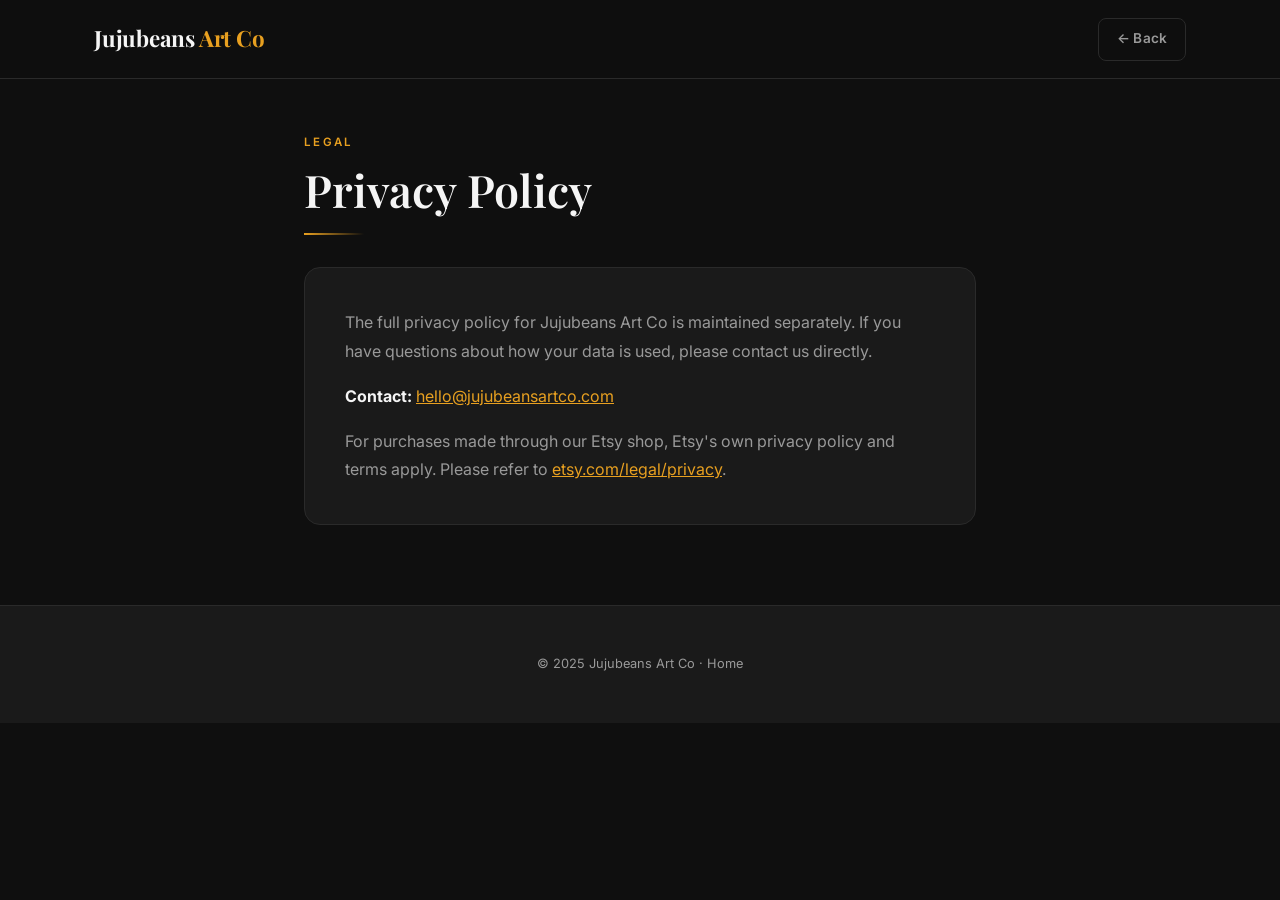
<file: privacy-policy.html>
<!DOCTYPE html>
<html lang="en">
<head>
  <meta charset="UTF-8" />
  <meta name="viewport" content="width=device-width, initial-scale=1.0" />
  <title>Privacy Policy — Jujubeans Art Co</title>
  <meta name="description" content="Privacy Policy for Jujubeans Art Co." />
  <meta name="robots" content="noindex" />
  <link rel="preconnect" href="https://fonts.googleapis.com" />
  <link rel="preconnect" href="https://fonts.gstatic.com" crossorigin />
  <link href="https://fonts.googleapis.com/css2?family=Playfair+Display:wght@600&family=Inter:wght@400;500&display=swap" rel="stylesheet" />
  <link rel="stylesheet" href="styles.css" />
  <link rel="icon" href="data:image/svg+xml,<svg xmlns='http://www.w3.org/2000/svg' viewBox='0 0 100 100'><text y='.9em' font-size='90'>🎨</text></svg>" />
</head>
<body>

  <nav class="nav scrolled" role="navigation" aria-label="Main navigation">
    <div class="container nav-inner">
      <a href="index.html" class="nav-logo" aria-label="Jujubeans Art Co home">
        Jujubeans <span>Art Co</span>
      </a>
      <a href="index.html" class="btn btn-ghost" style="padding: 0.6rem 1.1rem; font-size: 0.85rem;">← Back</a>
    </div>
  </nav>

  <main style="padding: 8rem 0 5rem;">
    <div class="container" style="max-width: 720px;">
      <span class="section-label">Legal</span>
      <h1 class="section-title" style="margin-bottom: 0.5rem;">Privacy Policy</h1>
      <div class="gold-divider left" style="margin-bottom: 2rem;"></div>
      <div style="background: var(--surface); border: 1px solid var(--border); border-radius: var(--radius-lg); padding: 2.5rem; color: var(--text-muted); line-height: 1.8;">
        <p style="margin-bottom: 1rem;">
          The full privacy policy for Jujubeans Art Co is maintained separately. If you have questions about how your data is used, please contact us directly.
        </p>
        <p style="margin-bottom: 1rem;">
          <strong style="color: var(--text);">Contact:</strong>
          <a href="mailto:hello@jujubeansartco.com" style="color: var(--gold);">hello@jujubeansartco.com</a>
        </p>
        <p>
          For purchases made through our Etsy shop, Etsy's own privacy policy and terms apply. Please refer to
          <a href="https://www.etsy.com/legal/privacy" target="_blank" rel="noopener noreferrer" style="color: var(--gold);">etsy.com/legal/privacy</a>.
        </p>
      </div>
    </div>
  </main>

  <footer class="footer" role="contentinfo">
    <div class="container">
      <div class="footer-bottom" style="border: none; margin: 0; padding: 0;">
        <p>
          &copy; 2025 Jujubeans Art Co ·
          <a href="index.html">Home</a>
        </p>
      </div>
    </div>
  </footer>

</body>
</html>
</file>
<file: styles.css>
/* ===========================
   Jujubeans Art Co — styles.css
   =========================== */

/* --- Reset & Base --- */
*, *::before, *::after {
  box-sizing: border-box;
  margin: 0;
  padding: 0;
}

:root {
  --gold: #E8A020;
  --gold-light: #f0b84a;
  --gold-dark: #c4841a;
  --bg: #0f0f0f;
  --surface: #1a1a1a;
  --surface-2: #1e1e1e;
  --border: #2a2a2a;
  --text: #f5f5f5;
  --text-muted: #999;
  --font-display: 'Playfair Display', Georgia, serif;
  --font-body: 'Inter', system-ui, -apple-system, sans-serif;
  --radius: 8px;
  --radius-lg: 16px;
  --transition: 0.25s ease;
}

html {
  scroll-behavior: smooth;
}

body {
  background-color: var(--bg);
  color: var(--text);
  font-family: var(--font-body);
  font-size: 16px;
  line-height: 1.6;
  -webkit-font-smoothing: antialiased;
}

/* --- Google Fonts --- */
@import url('https://fonts.googleapis.com/css2?family=Playfair+Display:ital,wght@0,400;0,600;0,700;1,400;1,600&family=Inter:wght@300;400;500;600&display=swap');

/* --- Utilities --- */
.container {
  width: 100%;
  max-width: 1140px;
  margin: 0 auto;
  padding: 0 1.5rem;
}

.section-label {
  display: inline-block;
  font-size: 0.72rem;
  font-weight: 600;
  letter-spacing: 0.2em;
  text-transform: uppercase;
  color: var(--gold);
  margin-bottom: 0.75rem;
}

.section-title {
  font-family: var(--font-display);
  font-size: clamp(1.8rem, 4vw, 2.8rem);
  font-weight: 600;
  color: var(--text);
  line-height: 1.2;
  margin-bottom: 1rem;
}

.section-subtitle {
  color: var(--text-muted);
  font-size: 1.05rem;
  max-width: 560px;
}

/* --- Buttons --- */
.btn {
  display: inline-flex;
  align-items: center;
  gap: 0.5rem;
  padding: 0.85rem 2rem;
  border-radius: var(--radius);
  font-family: var(--font-body);
  font-size: 0.95rem;
  font-weight: 600;
  cursor: pointer;
  text-decoration: none;
  transition: all var(--transition);
  border: none;
  letter-spacing: 0.02em;
}

.btn-primary {
  background: var(--gold);
  color: #0f0f0f;
}

.btn-primary:hover {
  background: var(--gold-light);
  transform: translateY(-2px);
  box-shadow: 0 8px 32px rgba(232, 160, 32, 0.35);
}

.btn-outline {
  background: transparent;
  color: var(--gold);
  border: 2px solid var(--gold);
}

.btn-outline:hover {
  background: var(--gold);
  color: #0f0f0f;
  transform: translateY(-2px);
}

.btn-ghost {
  background: transparent;
  color: var(--text-muted);
  border: 1px solid var(--border);
}

.btn-ghost:hover {
  color: var(--text);
  border-color: var(--text-muted);
}

/* ===========================
   NAV
   =========================== */
.nav {
  position: fixed;
  top: 0;
  left: 0;
  right: 0;
  z-index: 100;
  padding: 1.1rem 0;
  transition: background var(--transition), border-color var(--transition);
  border-bottom: 1px solid transparent;
}

.nav.scrolled {
  background: rgba(15, 15, 15, 0.92);
  backdrop-filter: blur(12px);
  -webkit-backdrop-filter: blur(12px);
  border-bottom-color: var(--border);
}

.nav-inner {
  display: flex;
  align-items: center;
  justify-content: space-between;
}

.nav-logo {
  font-family: var(--font-display);
  font-size: 1.4rem;
  font-weight: 700;
  color: var(--text);
  text-decoration: none;
  letter-spacing: -0.01em;
}

.nav-logo span {
  color: var(--gold);
}

.nav-cta {
  display: flex;
  align-items: center;
  gap: 0.75rem;
}

/* ===========================
   HERO
   =========================== */
.hero {
  position: relative;
  min-height: 100svh;
  display: flex;
  align-items: center;
  justify-content: center;
  text-align: center;
  overflow: hidden;
  padding: 6rem 0 4rem;
}

.hero-bg {
  position: absolute;
  inset: 0;
  z-index: 0;
}

.hero-bg img {
  width: 100%;
  height: 100%;
  object-fit: cover;
  opacity: 0.18;
}

.hero-bg::after {
  content: '';
  position: absolute;
  inset: 0;
  background: linear-gradient(
    to bottom,
    rgba(15,15,15,0.3) 0%,
    rgba(15,15,15,0.55) 60%,
    rgba(15,15,15,1) 100%
  );
}

/* Animated noise texture overlay */
.hero-bg::before {
  content: '';
  position: absolute;
  inset: 0;
  opacity: 0.04;
  background-image: url("data:image/svg+xml,%3Csvg viewBox='0 0 200 200' xmlns='http://www.w3.org/2000/svg'%3E%3Cfilter id='n'%3E%3CfeTurbulence type='fractalNoise' baseFrequency='0.9' numOctaves='4' stitchTiles='stitch'/%3E%3C/filter%3E%3Crect width='100%25' height='100%25' filter='url(%23n)'/%3E%3C/svg%3E");
  z-index: 1;
}

.hero-content {
  position: relative;
  z-index: 2;
  max-width: 780px;
  text-align: center;
  margin: 0 auto;
}

.hero-eyebrow {
  display: inline-flex;
  align-items: center;
  gap: 0.5rem;
  font-size: 0.78rem;
  font-weight: 600;
  letter-spacing: 0.18em;
  text-transform: uppercase;
  color: var(--gold);
  margin-bottom: 1.5rem;
}

.hero-eyebrow::before,
.hero-eyebrow::after {
  content: '';
  display: block;
  width: 28px;
  height: 1px;
  background: var(--gold);
  opacity: 0.6;
}

.hero-title {
  font-family: var(--font-display);
  font-size: clamp(2.8rem, 8vw, 5.5rem);
  font-weight: 700;
  line-height: 1.08;
  letter-spacing: -0.02em;
  color: var(--text);
  margin-bottom: 1.5rem;
}

.hero-title em {
  font-style: italic;
  color: var(--gold);
}

.hero-sub {
  font-size: clamp(1rem, 2.5vw, 1.2rem);
  color: var(--text-muted);
  max-width: 520px;
  margin: 0 auto 2.5rem;
  line-height: 1.7;
}

.hero-actions {
  display: flex;
  align-items: center;
  justify-content: center;
  gap: 1rem;
  flex-wrap: wrap;
}

.hero-badge {
  display: flex;
  align-items: center;
  gap: 0.4rem;
  font-size: 0.82rem;
  color: var(--text-muted);
  margin-top: 2rem;
}

.hero-badge::before {
  content: '★★★★★';
  color: var(--gold);
  font-size: 0.7rem;
  letter-spacing: 0.05em;
}

.hero-scroll {
  position: absolute;
  bottom: 2rem;
  left: 50%;
  transform: translateX(-50%);
  z-index: 2;
  display: flex;
  flex-direction: column;
  align-items: center;
  gap: 0.4rem;
  color: var(--text-muted);
  font-size: 0.7rem;
  letter-spacing: 0.15em;
  text-transform: uppercase;
  animation: bounce 2s ease-in-out infinite;
}

.scroll-line {
  width: 1px;
  height: 36px;
  background: linear-gradient(to bottom, var(--gold), transparent);
}

@keyframes bounce {
  0%, 100% { transform: translateX(-50%) translateY(0); }
  50% { transform: translateX(-50%) translateY(6px); }
}

/* ===========================
   WHAT WE DO
   =========================== */
.what-we-do {
  padding: 6rem 0;
  background: var(--bg);
}

.what-we-do .section-header {
  text-align: center;
  margin-bottom: 3.5rem;
}

.what-we-do .section-subtitle {
  margin: 0 auto;
}

.cards-grid {
  display: grid;
  grid-template-columns: repeat(auto-fit, minmax(280px, 1fr));
  gap: 1.5rem;
}

.card {
  background: var(--surface);
  border: 1px solid var(--border);
  border-radius: var(--radius-lg);
  padding: 2.5rem 2rem;
  transition: transform var(--transition), border-color var(--transition), box-shadow var(--transition);
  position: relative;
  overflow: hidden;
}

.card::before {
  content: '';
  position: absolute;
  top: 0;
  left: 0;
  right: 0;
  height: 3px;
  background: linear-gradient(to right, var(--gold-dark), var(--gold), var(--gold-light));
  transform: scaleX(0);
  transform-origin: left;
  transition: transform var(--transition);
}

.card:hover {
  transform: translateY(-4px);
  border-color: rgba(232, 160, 32, 0.3);
  box-shadow: 0 20px 60px rgba(0,0,0,0.4);
}

.card:hover::before {
  transform: scaleX(1);
}

.card-icon {
  width: 52px;
  height: 52px;
  background: rgba(232, 160, 32, 0.1);
  border: 1px solid rgba(232, 160, 32, 0.2);
  border-radius: var(--radius);
  display: flex;
  align-items: center;
  justify-content: center;
  font-size: 1.4rem;
  margin-bottom: 1.5rem;
}

.card-title {
  font-family: var(--font-display);
  font-size: 1.25rem;
  font-weight: 600;
  color: var(--text);
  margin-bottom: 0.75rem;
}

.card-text {
  color: var(--text-muted);
  font-size: 0.95rem;
  line-height: 1.7;
}

.card-tag {
  display: inline-block;
  margin-top: 1.25rem;
  font-size: 0.75rem;
  font-weight: 600;
  letter-spacing: 0.08em;
  text-transform: uppercase;
  color: var(--gold);
  background: rgba(232, 160, 32, 0.1);
  padding: 0.3rem 0.8rem;
  border-radius: 999px;
}

/* ===========================
   FEATURED ART
   =========================== */
.featured-art {
  padding: 6rem 0;
  background: linear-gradient(180deg, var(--bg) 0%, var(--surface) 50%, var(--bg) 100%);
}

.featured-art .section-header {
  text-align: center;
  margin-bottom: 3.5rem;
}

.featured-art .section-subtitle {
  margin: 0 auto;
}

.art-grid {
  display: grid;
  grid-template-columns: repeat(3, 1fr);
  gap: 1.25rem;
}

@media (max-width: 900px) {
  .art-grid {
    grid-template-columns: repeat(2, 1fr);
  }
}

@media (max-width: 540px) {
  .art-grid {
    grid-template-columns: 1fr 1fr;
    gap: 0.75rem;
  }
}

.art-item {
  position: relative;
  border-radius: var(--radius);
  overflow: hidden;
  background: var(--surface-2);
  aspect-ratio: 3/4;
  cursor: pointer;
  group: true;
}

.art-item img {
  width: 100%;
  height: 100%;
  object-fit: cover;
  transition: transform 0.5s ease;
  display: block;
}

.art-item:hover img {
  transform: scale(1.06);
}

.art-overlay {
  position: absolute;
  inset: 0;
  background: linear-gradient(
    to top,
    rgba(0,0,0,0.9) 0%,
    rgba(0,0,0,0.3) 45%,
    transparent 70%
  );
  display: flex;
  flex-direction: column;
  justify-content: flex-end;
  padding: 1.25rem 1rem;
  opacity: 0;
  transition: opacity var(--transition);
}

.art-item:hover .art-overlay {
  opacity: 1;
}

.art-title {
  font-family: var(--font-display);
  font-size: 0.95rem;
  font-weight: 600;
  color: var(--text);
  margin-bottom: 0.6rem;
  line-height: 1.3;
}

.art-cta {
  display: inline-flex;
  align-items: center;
  gap: 0.4rem;
  font-size: 0.82rem;
  font-weight: 600;
  color: var(--gold);
  text-decoration: none;
  letter-spacing: 0.03em;
  transition: gap var(--transition);
}

.art-cta:hover {
  gap: 0.7rem;
}

.art-cta-arrow {
  font-size: 1rem;
  line-height: 1;
}

/* Always-visible label on mobile */
@media (hover: none) {
  .art-overlay {
    opacity: 1;
    background: linear-gradient(
      to top,
      rgba(0,0,0,0.85) 0%,
      transparent 55%
    );
  }
}

.art-grid-footer {
  text-align: center;
  margin-top: 3rem;
}

/* ===========================
   ABOUT
   =========================== */
.about {
  padding: 6rem 0;
  background: var(--bg);
}

.about-inner {
  display: grid;
  grid-template-columns: 1fr 1fr;
  gap: 4rem;
  align-items: center;
}

@media (max-width: 768px) {
  .about-inner {
    grid-template-columns: 1fr;
    gap: 2.5rem;
  }
}

.about-image {
  position: relative;
  border-radius: var(--radius-lg);
  overflow: hidden;
  aspect-ratio: 4/5;
}

.about-image img {
  width: 100%;
  height: 100%;
  object-fit: cover;
}

.about-image-frame {
  position: absolute;
  inset: -12px;
  border: 2px solid rgba(232, 160, 32, 0.25);
  border-radius: calc(var(--radius-lg) + 4px);
  pointer-events: none;
  z-index: -1;
}

.about-content .section-subtitle {
  max-width: none;
  margin-bottom: 1.5rem;
}

.about-quote {
  margin: 2rem 0;
  padding-left: 1.25rem;
  border-left: 3px solid var(--gold);
}

.about-quote p {
  font-family: var(--font-display);
  font-style: italic;
  font-size: 1.15rem;
  color: var(--text-muted);
  line-height: 1.7;
}

.about-stats {
  display: flex;
  gap: 2.5rem;
  margin-top: 2rem;
}

.stat-item strong {
  display: block;
  font-family: var(--font-display);
  font-size: 1.8rem;
  font-weight: 700;
  color: var(--gold);
  line-height: 1;
}

.stat-item span {
  font-size: 0.82rem;
  color: var(--text-muted);
  letter-spacing: 0.05em;
  text-transform: uppercase;
  margin-top: 0.25rem;
  display: block;
}

/* ===========================
   FOOTER
   =========================== */
.footer {
  background: var(--surface);
  border-top: 1px solid var(--border);
  padding: 3rem 0;
}

.footer-inner {
  display: flex;
  align-items: center;
  justify-content: space-between;
  gap: 2rem;
  flex-wrap: wrap;
}

.footer-brand .nav-logo {
  font-size: 1.2rem;
  margin-bottom: 0.4rem;
  display: block;
}

.footer-brand p {
  font-size: 0.82rem;
  color: var(--text-muted);
}

.footer-links {
  display: flex;
  align-items: center;
  gap: 1.5rem;
  flex-wrap: wrap;
}

.footer-link {
  display: flex;
  align-items: center;
  gap: 0.45rem;
  font-size: 0.9rem;
  font-weight: 500;
  color: var(--text-muted);
  text-decoration: none;
  transition: color var(--transition);
}

.footer-link:hover {
  color: var(--gold);
}

.footer-link svg {
  width: 16px;
  height: 16px;
  fill: currentColor;
  flex-shrink: 0;
}

.footer-bottom {
  border-top: 1px solid var(--border);
  margin-top: 2rem;
  padding-top: 2rem;
  text-align: center;
  font-size: 0.8rem;
  color: var(--text-muted);
}

.footer-bottom a {
  color: var(--text-muted);
  text-decoration: none;
}

.footer-bottom a:hover {
  color: var(--gold);
}

/* ===========================
   DIVIDER
   =========================== */
.gold-divider {
  width: 60px;
  height: 2px;
  background: linear-gradient(to right, var(--gold), transparent);
  margin: 1rem auto 0;
}

.gold-divider.left {
  margin-left: 0;
}

/* ===========================
   RESPONSIVE NAV
   =========================== */
@media (max-width: 480px) {
  .nav-cta .btn-ghost {
    display: none;
  }
}

/* ===========================
   SUBTLE FADE-IN ANIMATIONS
   =========================== */
@keyframes fadeUp {
  from {
    opacity: 0;
    transform: translateY(24px);
  }
  to {
    opacity: 1;
    transform: translateY(0);
  }
}

.fade-up {
  animation: fadeUp 0.65s ease forwards;
}

.fade-up-1 { animation-delay: 0.1s; opacity: 0; }
.fade-up-2 { animation-delay: 0.25s; opacity: 0; }
.fade-up-3 { animation-delay: 0.4s; opacity: 0; }
.fade-up-4 { animation-delay: 0.55s; opacity: 0; }

/* ===========================
   SELECTION COLOUR
   =========================== */
::selection {
  background: rgba(232, 160, 32, 0.25);
  color: var(--text);
}
</file>
